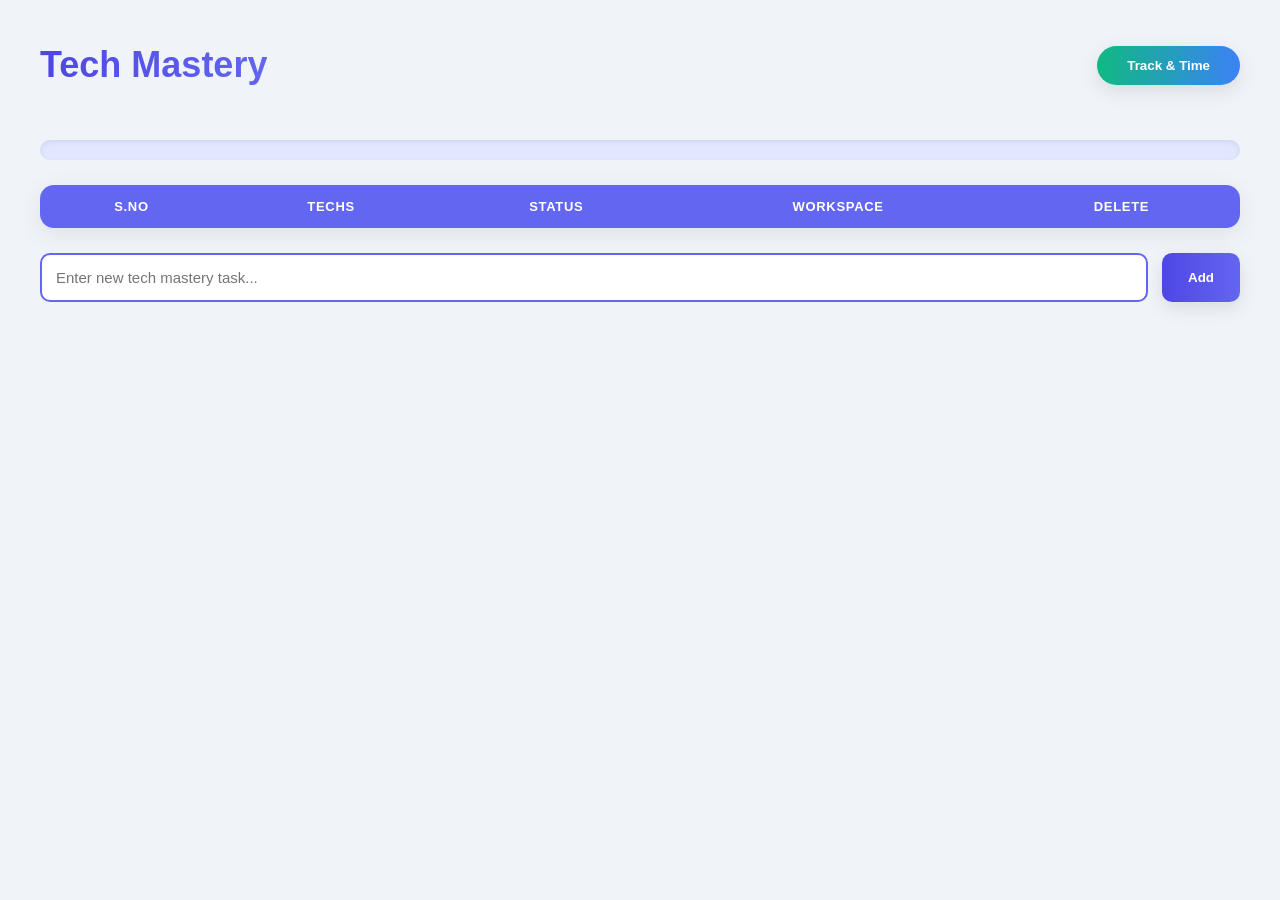
<file: index.html>
<!DOCTYPE html>
<html lang="en">

<head>
  <meta charset="UTF-8">
  <title>Tech Mastery</title>
  <style>
    /* ===== Global Styles ===== */
    body {
      font-family: "Inter", "Segoe UI", Tahoma, sans-serif;
      background: #f0f4f8;
      margin: 0;
      padding: 20px 40px;
      color: #1f2937;
    }

    /* ===== Header ===== */
    header {
      display: flex;
      justify-content: space-between;
      align-items: center;
      margin-bottom: 30px;
    }

    h1 {
      font-size: 36px;
      font-weight: 800;
      background: linear-gradient(90deg, #4f46e5, #6366f1);
      -webkit-background-clip: text;
      -webkit-text-fill-color: transparent;
    }

    .track-btn {
      background: linear-gradient(90deg, #10b981, #3b82f6);
      border: none;
      padding: 12px 30px;
      font-weight: 600;
      border-radius: 30px;
      cursor: pointer;
      color: #fff;
      box-shadow: 0 6px 20px rgba(0, 0, 0, 0.1);
      transition: transform 0.3s, box-shadow 0.3s;
    }

    .track-btn:hover {
      transform: translateY(-3px);
      box-shadow: 0 10px 30px rgba(0, 0, 0, 0.15);
    }

    /* ===== Progress Bar ===== */
    .progress-container {
      margin: 25px 0;
      background: #e0e7ff;
      border-radius: 20px;
      overflow: hidden;
      height: 20px;
      box-shadow: inset 0 2px 5px rgba(0, 0, 0, 0.08);
    }

    .progress-bar {
      height: 100%;
      background: linear-gradient(90deg, #4f46e5, #6366f1);
      width: 0%;
      border-radius: 20px;
      transition: width 0.4s ease;
    }

    /* ===== Table ===== */
    table {
      width: 100%;
      border-collapse: collapse;
      background: #fff;
      border-radius: 14px;
      overflow: hidden;
      box-shadow: 0 6px 24px rgba(0, 0, 0, 0.08);
    }

    th,
    td {
      padding: 14px 18px;
      text-align: center;
      font-size: 15px;
      transition: all 0.2s;
    }

    th {
      background: #6366f1;
      color: #fff;
      text-transform: uppercase;
      font-size: 13px;
      letter-spacing: 0.7px;
    }

    tr:nth-child(even) {
      background: #f9fafb;
    }

    tr:hover {
      background: #e0e7ff;
    }

    /* ===== Add Section ===== */
    .add-section {
      margin-top: 25px;
      display: flex;
      gap: 14px;
    }

    .add-section input {
      flex: 1;
      padding: 14px;
      border: 2px solid #6366f1;
      border-radius: 10px;
      outline: none;
      font-size: 15px;
      transition: border 0.3s, box-shadow 0.3s;
    }

    .add-section input:focus {
      border-color: #4f46e5;
      box-shadow: 0 0 10px rgba(99, 102, 241, 0.3);
    }

    .add-section button {
      padding: 14px 26px;
      background: linear-gradient(90deg, #4f46e5, #6366f1);
      color: white;
      font-weight: 600;
      border: none;
      border-radius: 10px;
      cursor: pointer;
      box-shadow: 0 6px 18px rgba(0, 0, 0, 0.1);
      transition: transform 0.3s, box-shadow 0.3s;
    }

    .add-section button:hover {
      transform: translateY(-2px);
      box-shadow: 0 10px 25px rgba(0, 0, 0, 0.15);
    }

    /* ===== Status Labels ===== */
    .status {
      padding: 6px 16px;
      border-radius: 12px;
      font-weight: 600;
      color: #fff;
      display: inline-block;
      box-shadow: 0 3px 10px rgba(0, 0, 0, 0.08);
      transition: transform 0.2s;
    }

    .status:hover {
      transform: scale(1.05);
    }

    .not-started {
      background: #6b7280;
    }

    .in-progress {
      background: #f59e0b;
    }

    .done {
      background: #10b981;
    }

    /* ===== Links ===== */
    a {
      color: #4f46e5;
      font-weight: 600;
      text-decoration: none;
      transition: color 0.2s;
    }

    a:hover {
      color: #3730a3;
      text-decoration: underline;
    }

    /* ===== Delete Button ===== */
    .delete-btn {
      background: #ef4444;
      color: #fff;
      border: none;
      border-radius: 8px;
      padding: 8px 16px;
      cursor: pointer;
      font-size: 13px;
      font-weight: 600;
      transition: background 0.2s, transform 0.2s;
    }

    .delete-btn:hover {
      background: #b91c1c;
      transform: scale(1.05);
    }
  </style>
</head>

<body>

  <header>
    <h1>Tech Mastery</h1>
    <button class="track-btn" onclick="goToAuth()">Track & Time</button>
  </header>

  <div class="progress-container">
    <div id="progressBar" class="progress-bar"></div>
  </div>

  <table id="taskTable">
    <thead>
      <tr>
        <th>S.No</th>
        <th>Techs</th>
        <th>Status</th>
        <th>Workspace</th>
        <th>Delete</th>
      </tr>
    </thead>
    <tbody></tbody>
  </table>

  <div class="add-section">
    <input type="text" id="newTech" placeholder="Enter new tech mastery task...">
    <button onclick="addTask()">Add</button>
  </div>

  <script>
    let tasks = JSON.parse(localStorage.getItem("techTasks")) || [];

    function renderTasks() {
      const tbody = document.querySelector("#taskTable tbody");
      tbody.innerHTML = "";

      let doneCount = 0;

      tasks.forEach((task, index) => {
        const row = document.createElement("tr");

        let statusClass = "not-started";
        if (task.status === "In Progress") statusClass = "in-progress";
        if (task.status === "Done") {
          statusClass = "done";
          doneCount++;
        }

        row.innerHTML = `
  <td>${index + 1}</td>
  <td>${task.tech}</td>
  <td><span class="status ${statusClass}">${task.status}</span></td>
  <td><a href="workspace.html?id=${task.id}">Open</a></td>
  <td><button class="delete-btn" onclick="deleteTask(${task.id})">Delete</button></td>
`;


        tbody.appendChild(row);
      });

      localStorage.setItem("techTasks", JSON.stringify(tasks));

      const percent = tasks.length ? Math.round((doneCount / tasks.length) * 100) : 0;
      document.getElementById("progressBar").style.width = percent + "%";
    }

    function goToAuth() {
  if (sessionStorage.getItem("loggedIn") === "true") {
    window.location.href = "problems.html"; // ✅ go directly
  } else {
    window.location.href = "auth.html"; // ✅ force login
  }
}


    function addTask() {
      const newTechInput = document.getElementById("newTech");
      const tech = newTechInput.value.trim();
      if (!tech) return;
      tasks.push({ id: Date.now(), tech: tech, status: "Not Started" });
      newTechInput.value = "";
      renderTasks();
    }

    function deleteTask(id) {
      if (confirm("⚠️ Are you sure you want to delete this task?")) {
        tasks = tasks.filter(t => t.id !== id);
        renderTasks();
      }
    }

    renderTasks();
  </script>

</body>

</html>
</file>
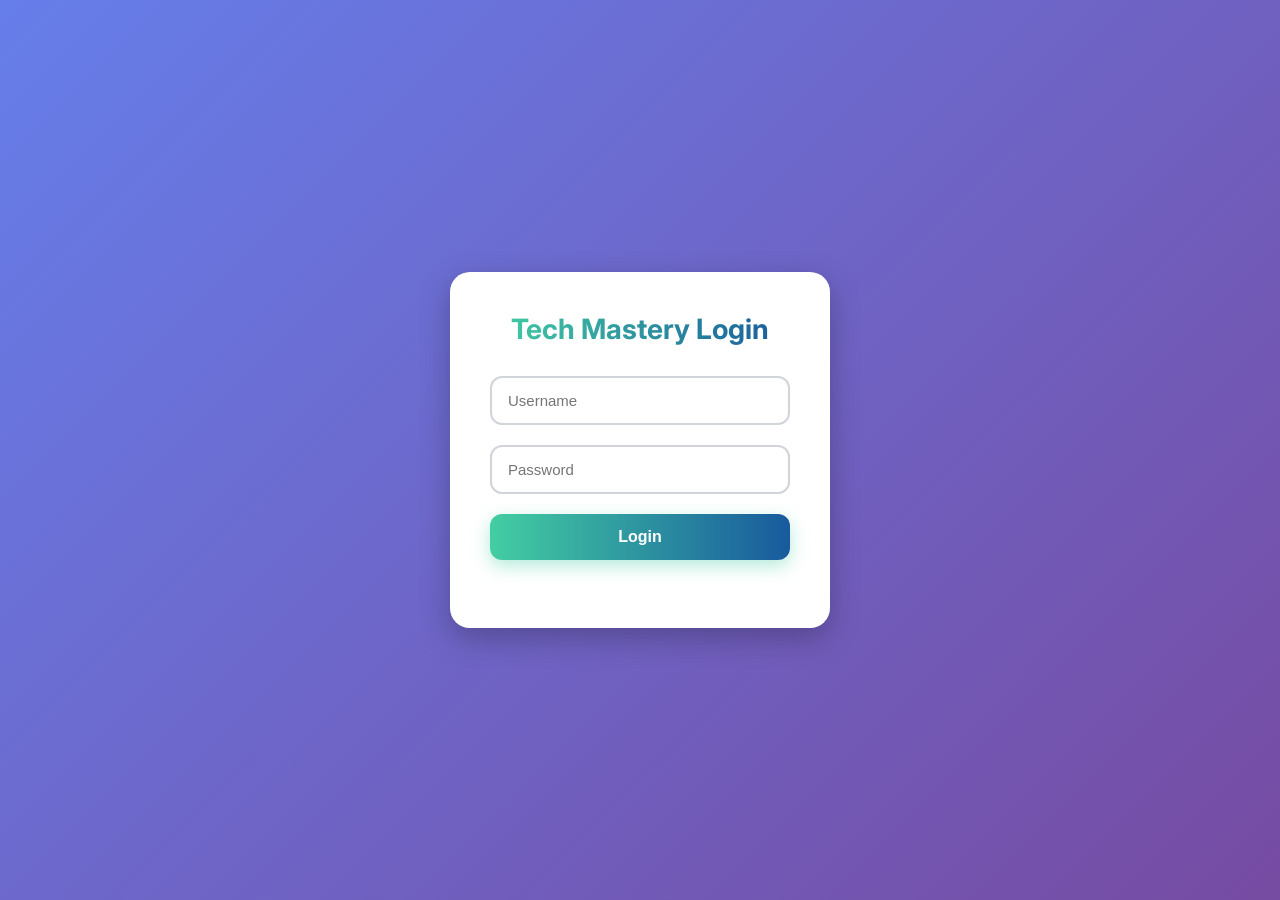
<file: auth.html>
<!DOCTYPE html>
<html lang="en">
<head>
<meta charset="UTF-8">
<title>Login - Tech Mastery</title>
<link href="https://fonts.googleapis.com/css2?family=Inter:wght@400;600;700&display=swap" rel="stylesheet">
<style>
  * { box-sizing: border-box; margin:0; padding:0; }
  body {
    font-family: 'Inter', sans-serif;
    background: linear-gradient(135deg,#667eea,#764ba2);
    height:100vh;
    display:flex;
    justify-content:center;
    align-items:center;
  }

  .login-container {
    background: #ffffff;
    width: 380px;
    padding: 40px;
    border-radius: 20px;
    box-shadow: 0 10px 30px rgba(0,0,0,0.25);
    text-align: center;
    transition: 0.3s;
  }

  .login-container:hover {
    transform: translateY(-3px);
    box-shadow: 0 14px 36px rgba(0,0,0,0.35);
  }

  h2 {
    font-size: 28px;
    margin-bottom: 30px;
    background: linear-gradient(90deg, #43cea2, #185a9d);
    -webkit-background-clip: text;
    -webkit-text-fill-color: transparent;
  }

  input {
    width: 100%;
    padding: 14px 16px;
    margin-bottom: 20px;
    border: 2px solid #d1d5db;
    border-radius: 12px;
    font-size: 15px;
    transition: 0.3s;
  }

  input:focus {
    border-color: #43cea2;
    box-shadow: 0 0 8px rgba(67,206,162,0.5);
    outline:none;
  }

  .login-btn {
    width: 100%;
    padding: 14px;
    border:none;
    border-radius: 12px;
    background: linear-gradient(90deg,#43cea2,#185a9d);
    color: white;
    font-weight: 600;
    font-size: 16px;
    cursor:pointer;
    transition: 0.3s;
    box-shadow: 0 6px 18px rgba(67,206,162,0.4);
  }

  .login-btn:hover {
    transform: scale(1.05);
    box-shadow: 0 10px 28px rgba(67,206,162,0.6);
  }

  .error {
    color: #ef4444;
    font-size: 14px;
    margin-top: 10px;
    min-height: 18px;
    transition: 0.3s;
  }

  @media(max-width:420px){
    .login-container { width:90%; padding: 30px; }
    h2 { font-size:24px; }
    input, .login-btn { padding:12px; font-size:14px; }
  }
</style>
</head>
<body>

<div class="login-container">
  <h2>Tech Mastery Login</h2>
  <input type="text" id="username" placeholder="Username">
  <input type="password" id="password" placeholder="Password">
  <button class="login-btn" onclick="login()">Login</button>
  <div id="error" class="error"></div>
</div>

<script>
  const FIXED_USER = "ankit";
  const FIXED_PASS = "ankitpassword";

  function login() {
    const user = document.getElementById("username").value.trim();
    const pass = document.getElementById("password").value.trim();
    const errorDiv = document.getElementById("error");

    if(user === FIXED_USER && pass === FIXED_PASS){
      sessionStorage.setItem("loggedIn","true");
      window.location.href="problems.html";
    } else {
      errorDiv.textContent = "❌ Invalid username or password!";
    }
  }
</script>

</body>
</html>
</file>
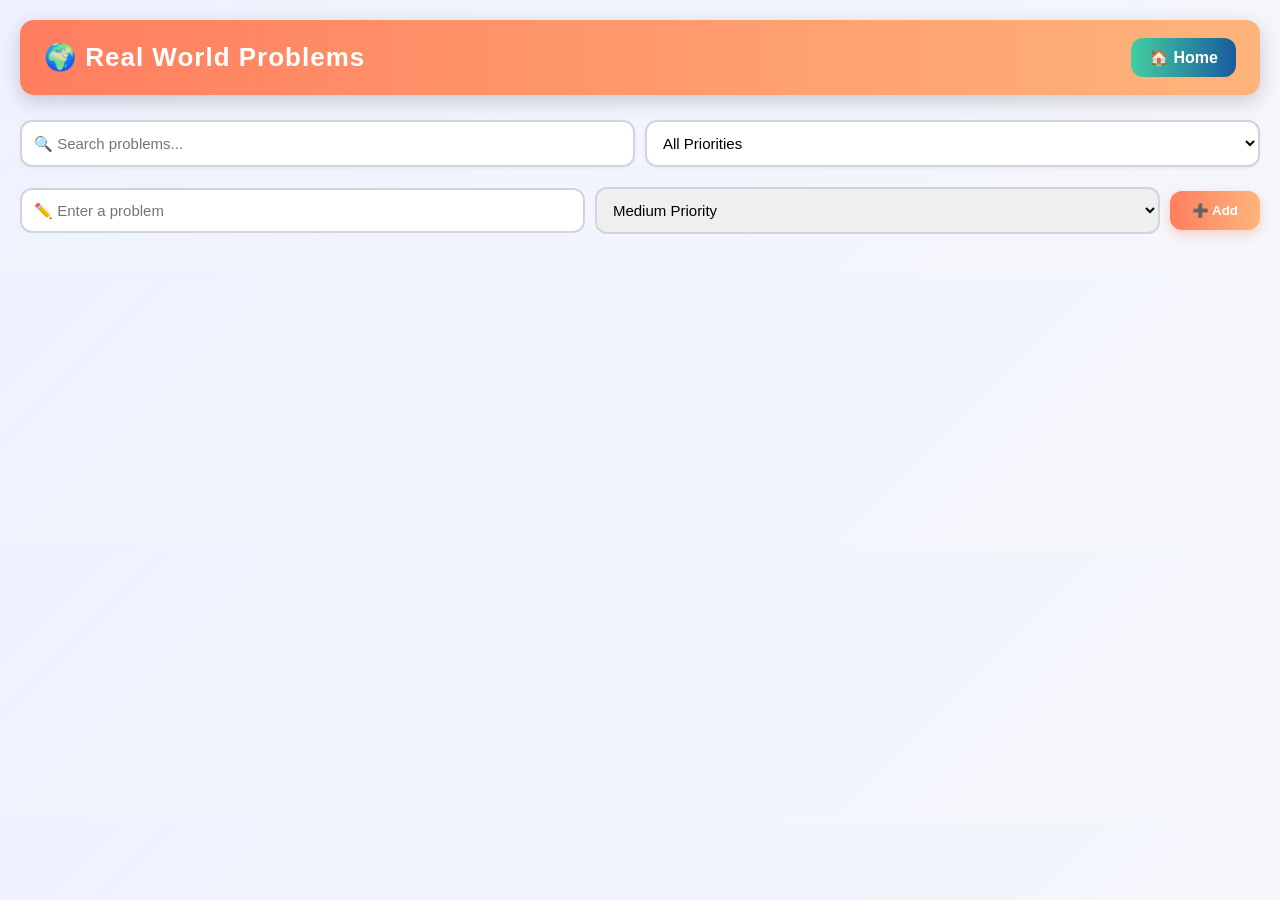
<file: problem-detail.html>
<!DOCTYPE html>
<html lang="en">
<head>
<meta charset="UTF-8">
<title>Problem Details</title>
<style>
body {
  font-family: 'Inter', sans-serif;
  background: linear-gradient(150deg, #f0f4ff, #fef9f5);
  margin:0; padding:20px; color:#333;
}

/* Header */
header {
  display:flex; justify-content:space-between; align-items:center;
  background: linear-gradient(90deg,#ff7e5f,#feb47b);
  color:white; padding:18px 24px; border-radius:14px; margin-bottom:25px;
  box-shadow:0 6px 20px rgba(0,0,0,0.18);
  position:sticky; top:0; z-index:1000;
}
header h1 { margin:0; font-size:26px; }
header a {
  color:white; text-decoration:none; font-weight:bold;
  background:linear-gradient(90deg,#43cea2,#185a9d);
  padding:10px 18px; border-radius:12px; cursor:pointer;
  transition:0.3s;
}
header a:hover { transform:scale(1.05); box-shadow:0 4px 15px rgba(0,0,0,0.3); }

/* Problem Section */
.problem-section { margin-bottom:25px; }
.problem-headline, .problem-description {
  background:#ffffff; padding:15px; border-radius:12px;
  box-shadow:0 6px 18px rgba(0,0,0,0.08); transition:0.3s; width:100%;
  min-height:45px; margin-bottom:10px; font-size:18px; overflow-wrap: break-word;
}
.problem-description { min-height:100px; font-size:16px; line-height:1.6; }
.edit-btn { padding:8px 14px; border:none; border-radius:10px; cursor:pointer; font-weight:600; transition:0.3s; margin-bottom:12px; }
.edit-btn.edit { background:linear-gradient(90deg,#ff6a00,#ee0979); color:white; }
.edit-btn.save { background:linear-gradient(90deg,#43cea2,#185a9d); color:white; }
.edit-btn:hover { transform:scale(1.05); box-shadow:0 4px 15px rgba(0,0,0,0.25); }

/* Solutions Section */
.solutions-section { background:#fff3e6; padding:22px; border-radius:14px; box-shadow:0 6px 20px rgba(0,0,0,0.1); }
.solution-card { background:#fff; padding:16px 18px; border-radius:12px; margin-bottom:16px; border-left:6px solid #ff7e5f; box-shadow:0 4px 12px rgba(0,0,0,0.05); transition:0.3s; display:flex; flex-direction:column; gap:6px; }
.solution-card:hover { box-shadow:0 8px 22px rgba(0,0,0,0.12); }
.solution-display { display:flex; flex-direction:column; gap:4px; }
.solution-display strong { font-size:16px; color:#ff7e5f; }
.solution-display p { margin:0; font-size:15px; line-height:1.5; }
.solution-display a { color:#185a9d; text-decoration:underline; font-size:14px; }

/* Solution Actions */
.solution-actions { display:flex; justify-content:flex-end; gap:8px; margin-top:6px; }
.solution-actions button { padding:7px 14px; border:none; border-radius:10px; cursor:pointer; font-weight:600; transition:0.3s; font-size:14px; }
.solution-actions button.edit { background:linear-gradient(90deg,#ff6a00,#ee0979); color:white; }
.solution-actions button.save { background:linear-gradient(90deg,#43cea2,#185a9d); color:white; }
.solution-actions button.del { background:#ff4d4d; color:white; }
.solution-actions button:hover { transform:scale(1.05); box-shadow:0 4px 15px rgba(0,0,0,0.25); }

/* Add Solution */
.add-solution { margin-top:12px; display:flex; flex-direction:column; gap:8px; }
.add-solution input, .add-solution textarea { width:100%; padding:10px; border-radius:8px; border:2px solid #e0e0e0; font-size:15px; }
.add-solution button { width:140px; align-self:flex-end; background:linear-gradient(90deg,#ff6a00,#ee0979); color:white; border:none; border-radius:10px; padding:10px 15px; cursor:pointer; transition:0.3s; }
.add-solution button:hover { transform:scale(1.05); box-shadow:0 4px 15px rgba(0,0,0,0.25); }

/* Delete Problem */
#deleteProblem { background:#ff4d4d; color:white; padding:12px 18px; border:none; border-radius:12px; font-weight:600; cursor:pointer; transition:0.3s; margin-top:25px; }
#deleteProblem:hover { transform:scale(1.05); box-shadow:0 4px 15px rgba(255,77,77,0.35); }

</style>
</head>
<body>

<header>
<h1>Problem Details</h1>
<a onclick="goHome()">🏠 Home</a>
</header>

<div class="problem-section">
  <div class="problem-headline" id="problemTitle" contenteditable="false"></div>
  <button class="edit-btn edit" id="titleEditBtn" onclick="toggleEdit('title')">Edit</button>

  <div class="problem-description" id="problemDesc" contenteditable="false"></div>
  <button class="edit-btn edit" id="descEditBtn" onclick="toggleEdit('desc')">Edit</button>
</div>

<div class="solutions-section">
  <h3>Solutions</h3>
  <div id="solutionsContainer"></div>
  <div class="add-solution">
    <input type="text" id="solutionTitle" placeholder="Solution title">
    <textarea id="solutionDesc" placeholder="Long description..."></textarea>
    <input type="url" id="solutionLink" placeholder="Link (optional)">
    <input type="file" id="solutionFile" multiple>
    <button onclick="addSolution()">Add Solution</button>
  </div>
</div>

<button id="deleteProblem" onclick="deleteProblem()">🗑️ Delete Problem</button>

<script>
let problems = JSON.parse(localStorage.getItem("problemsList")) || [];
let currentId = parseInt(localStorage.getItem("currentProblemId"));
let currentProblem = problems.find(p=>p.id===currentId);

const problemTitle = document.getElementById("problemTitle");
const problemDesc = document.getElementById("problemDesc");
const titleBtn = document.getElementById("titleEditBtn");
const descBtn = document.getElementById("descEditBtn");
const solutionsContainer = document.getElementById("solutionsContainer");

function save(){ localStorage.setItem("problemsList", JSON.stringify(problems)); }

function renderProblem(){
  if(!currentProblem){ goHome(); return; }
  problemTitle.textContent = currentProblem.problem || "Double-click to edit headline";
  problemDesc.textContent = currentProblem.description || "Add detailed problem description...";
  renderSolutions();
}

function toggleEdit(section){
  if(section==="title"){
    if(titleBtn.textContent==="Edit"){
      problemTitle.contentEditable=true; problemTitle.focus();
      titleBtn.textContent="Save"; titleBtn.className="edit-btn save";
    } else {
      problemTitle.contentEditable=false; currentProblem.problem=problemTitle.textContent.trim(); save();
      titleBtn.textContent="Edit"; titleBtn.className="edit-btn edit";
    }
  }
  if(section==="desc"){
    if(descBtn.textContent==="Edit"){
      problemDesc.contentEditable=true; problemDesc.focus();
      descBtn.textContent="Save"; descBtn.className="edit-btn save";
    } else {
      problemDesc.contentEditable=false; currentProblem.description=problemDesc.textContent.trim(); save();
      descBtn.textContent="Edit"; descBtn.className="edit-btn edit";
    }
  }
}

function renderSolutions(){
  solutionsContainer.innerHTML="";
  currentProblem.solutions.forEach((s,i)=>{
    const card=document.createElement("div");
    card.className="solution-card";
    card.innerHTML=`
      <div class="solution-display">
        <strong>${s.title || "(No Title)"}</strong>
        <p>${s.description || "(No Description)"}</p>
        ${s.link? `<a href="${s.link}" target="_blank">${s.link}</a>` : ""}
        ${s.files? `<div>${s.files.map(f=>`<a href="${f}" target="_blank">${f.split('/').pop()}</a>`).join(' | ')}</div>` : ""}
      </div>
      <div class="solution-actions">
        <button class="edit" onclick="toggleSolutionEdit(${i},this)">Edit</button>
        <button class="del" onclick="deleteSolution(${i})">Delete</button>
      </div>
    `;
    solutionsContainer.appendChild(card);
  });
}

function toggleSolutionEdit(index, btn){
  const card=solutionsContainer.children[index];
  const displayDiv = card.querySelector(".solution-display");

  if(btn.textContent==="Edit"){
    const s=currentProblem.solutions[index];
    displayDiv.innerHTML = `
      <input type="text" value="${s.title}" placeholder="Solution title">
      <textarea>${s.description}</textarea>
      <input type="url" value="${s.link||''}" placeholder="Link">
      <input type="file" multiple>
      ${s.files? `<div>${s.files.map(f=>`<a href="${f}" target="_blank">${f.split('/').pop()}</a>`).join(' | ')}</div>` : ""}
    `;
    btn.textContent="Save"; btn.className="save";
  } else {
    const inputs=displayDiv.querySelectorAll("input, textarea");
    const files=[];
    const fileInput=displayDiv.querySelector('input[type="file"]');
    for(let f of fileInput.files){ files.push(URL.createObjectURL(f)); }

    currentProblem.solutions[index]={title:inputs[0].value.trim(),description:inputs[1].value.trim(),link:inputs[2].value.trim(),files};
    save(); renderSolutions();
  }
}

function addSolution(){
  const title=document.getElementById("solutionTitle").value.trim();
  const desc=document.getElementById("solutionDesc").value.trim();
  const link=document.getElementById("solutionLink").value.trim();
  const fileInput=document.getElementById("solutionFile");
  const files=[];
  for(let f of fileInput.files){ files.push(URL.createObjectURL(f)); }
  if(!title&&!desc&&!link&&files.length===0) return;

  currentProblem.solutions.push({title,description:desc,link,files});
  document.getElementById("solutionTitle").value="";
  document.getElementById("solutionDesc").value="";
  document.getElementById("solutionLink").value="";
  document.getElementById("solutionFile").value="";
  save(); renderSolutions();
}

function deleteSolution(i){ currentProblem.solutions.splice(i,1); save(); renderSolutions(); }
function deleteProblem(){ problems=problems.filter(p=>p.id!==currentId); save(); goHome(); }
function goHome(){ window.location.href="problems.html"; }

renderProblem();
</script>
</body>
</html>
</file>
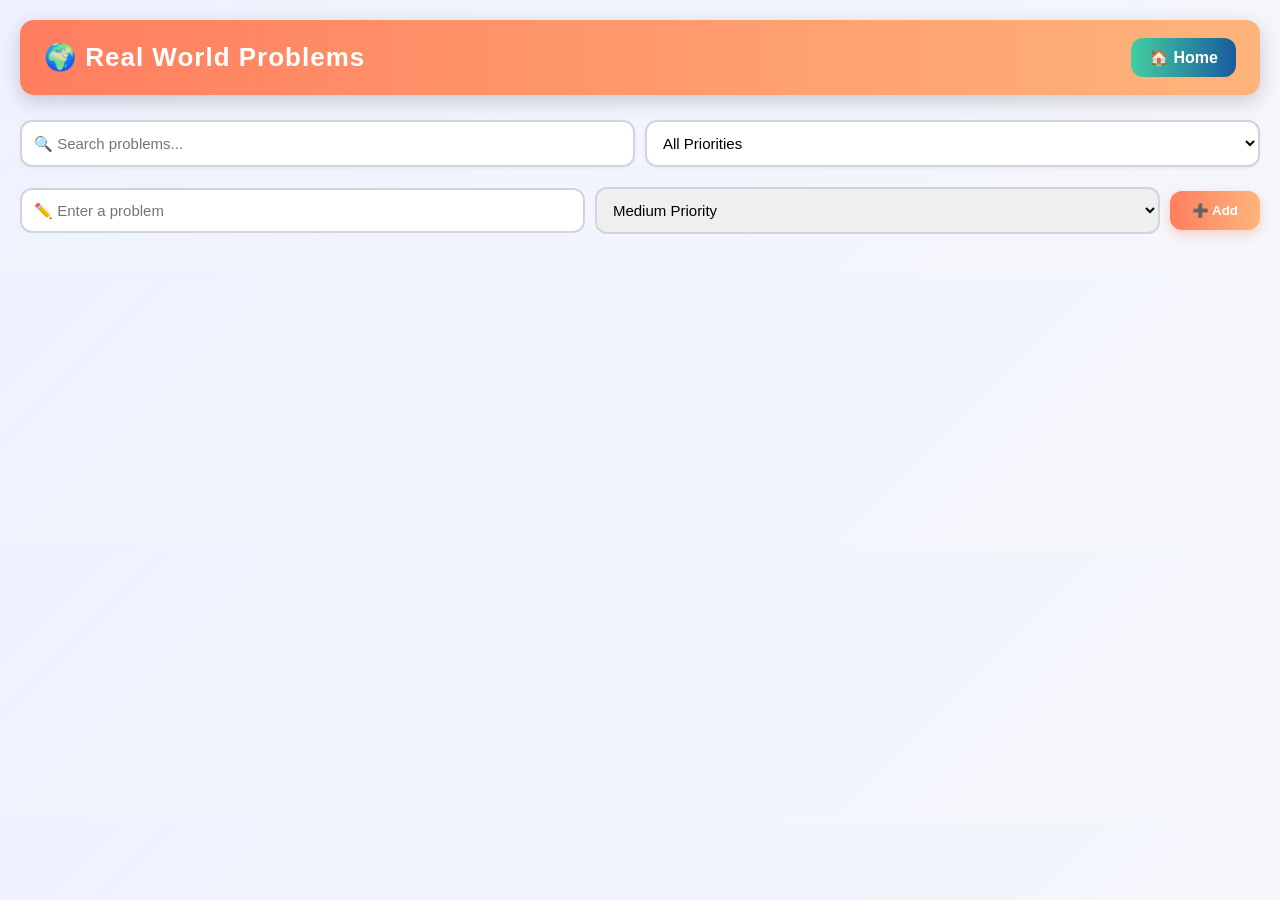
<file: problems.html>
<!DOCTYPE html>
<html lang="en">
<head>
<meta charset="UTF-8">
<title>Real World Problems</title>
<style>
/* General */
body {
  font-family: 'Inter', sans-serif;
  background: linear-gradient(135deg,#eef2ff,#f5f7fb);
  margin:0; padding:20px; color:#1f2937;
}

/* Header */
header {
  display:flex; justify-content:space-between; align-items:center;
  background: linear-gradient(90deg,#ff7e5f,#feb47b);
  color:white; padding:18px 24px; border-radius:14px; margin-bottom:25px;
  box-shadow:0 6px 20px rgba(0,0,0,0.18); position:sticky; top:0; z-index:1000;
}
header h1 { margin:0; font-size:26px; letter-spacing:1px; }
header a {
  color:white; text-decoration:none; font-weight:bold;
  background:linear-gradient(90deg,#43cea2,#185a9d);
  padding:10px 18px; border-radius:12px; cursor:pointer; transition:0.3s;
}
header a:hover { transform:scale(1.05); box-shadow:0 4px 15px rgba(0,0,0,0.3); }

/* Search & Filter */
.search-bar { margin-bottom:20px; display:flex; gap:10px; flex-wrap:wrap; }
.search-bar input, .search-bar select {
  flex:1; padding:12px; border-radius:12px; border:2px solid #d1d5db; font-size:15px;
  transition:0.3s; background:white; box-shadow:0 1px 4px rgba(0,0,0,0.05);
}
.search-bar input:focus, .search-bar select:focus {
  border-color:#4f46e5; outline:none; box-shadow:0 0 0 4px rgba(79,70,229,0.2);
}

/* Add Section */
.add-section { display:flex; gap:10px; flex-wrap:wrap; margin-bottom:20px; align-items:center; }
.add-section input, .add-section select {
  flex:1; padding:12px; border-radius:12px; border:2px solid #d1d5db; font-size:15px;
}
.add-section input:focus, .add-section select:focus { border-color:#4f46e5; box-shadow:0 0 0 4px rgba(79,70,229,0.2); }
.add-section button {
  background: linear-gradient(90deg,#ff7e5f,#feb47b); color:white; border:none;
  padding:12px 22px; border-radius:12px; cursor:pointer; font-weight:600;
  box-shadow:0 4px 12px rgba(255,126,95,0.35); transition:0.3s;
}
.add-section button:hover { transform:translateY(-2px); box-shadow:0 6px 16px rgba(255,126,95,0.45); }

/* Problem List */
#problemList { list-style:none; padding:0; margin:0; }
.problem-line {
  display:flex; justify-content:space-between; align-items:flex-start;
  padding:14px 16px; border-radius:12px;
  border-left:6px solid #4f46e5; margin-bottom:12px;
  background:white; box-shadow:0 6px 18px rgba(0,0,0,0.06);
  transition:0.3s;
  flex-wrap:wrap;
}
.problem-line:hover { transform:translateY(-2px); box-shadow:0 8px 20px rgba(0,0,0,0.12); }
.problem-line .title { flex:1; font-size:16px; line-height:1.5; word-break:break-word; color:#1f2937; margin-bottom:6px; }
.problem-line .priority {
  padding:4px 12px; border-radius:14px; font-size:13px; font-weight:600; color:white; white-space:nowrap;
}
.priority.High { background:linear-gradient(90deg,#ef4444,#f87171); }
.priority.Medium { background:linear-gradient(90deg,#f59e0b,#fcd34d); }
.priority.Low { background:linear-gradient(90deg,#10b981,#6ee7b7); }

/* Buttons inside problem line */
.problem-line button {
  margin-left:6px; padding:6px 14px; border:none; border-radius:10px; cursor:pointer;
  font-size:13px; font-weight:600; transition:0.3s;
}
.problem-line button.open { background:linear-gradient(90deg,#4f46e5,#6366f1); color:white; box-shadow:0 3px 10px rgba(79,70,229,0.25); }
.problem-line button.open:hover { transform:scale(1.05); box-shadow:0 4px 14px rgba(79,70,229,0.35); }
.problem-line button.del { background:linear-gradient(90deg,#ef4444,#f87171); color:white; box-shadow:0 3px 10px rgba(239,68,68,0.25); }
.problem-line button.del:hover { transform:scale(1.05); box-shadow:0 4px 14px rgba(239,68,68,0.35); }

@media(max-width:600px){
  .problem-line { flex-direction:column; }
  .problem-line button { margin:6px 0 0 0; width:100%; }
}
</style>
</head>
<body>

<header>
<h1>🌍 Real World Problems</h1>
<a onclick="goHome()">🏠 Home</a>
</header>

<div class="search-bar">
  <input type="text" id="searchInput" placeholder="🔍 Search problems..." onkeyup="filterProblems()">
  <select id="priorityFilter" onchange="filterProblems()">
    <option value="">All Priorities</option>
    <option value="High">High</option>
    <option value="Medium">Medium</option>
    <option value="Low">Low</option>
  </select>
</div>

<div class="add-section">
<input type="text" id="newProblem" placeholder="✏️ Enter a problem">
<select id="prioritySelect">
  <option value="Medium">Medium Priority</option>
  <option value="High">High Priority</option>
  <option value="Low">Low Priority</option>
</select>
<button onclick="addProblem()">➕ Add</button>
</div>

<ul id="problemList"></ul>

<script>
let problems = JSON.parse(localStorage.getItem("problemsList")) || [];

function save(){ localStorage.setItem("problemsList", JSON.stringify(problems)); }

function renderList(filterText="", filterPriority=""){
  const list = document.getElementById("problemList");
  list.innerHTML="";
  problems.filter(p=> 
    p.problem.toLowerCase().includes(filterText.toLowerCase()) &&
    (filterPriority==="" || p.priority===filterPriority)
  ).forEach(p=>{
    const li=document.createElement("li");
    li.className="problem-line";
    li.innerHTML=`
      <span class="title">${p.problem}</span>
      <span class="priority ${p.priority}">${p.priority}</span>
      <button class="open" onclick="openDetail(${p.id})">Open</button>
      <button class="del" onclick="deleteProblem(${p.id})">Delete</button>
    `;
    list.appendChild(li);
  });
}

function generateId(){ return Date.now()+Math.floor(Math.random()*1000); }

function addProblem(){
  const val = document.getElementById("newProblem").value.trim();
  const priority = document.getElementById("prioritySelect").value;
  if(!val) return;
  problems.push({id:generateId(), problem:val, description:"", solutions:[], priority:priority});
  document.getElementById("newProblem").value="";
  save(); renderList();
}

function openDetail(id){
  localStorage.setItem("currentProblemId", id);
  window.location.href="problem-detail.html";
}

function deleteProblem(id){
  problems = problems.filter(p=>p.id!==id);
  save(); renderList();
}

function filterProblems(){
  const text = document.getElementById("searchInput").value;
  const priority = document.getElementById("priorityFilter").value;
  renderList(text, priority);
}

function goHome(){ window.location.href="index.html"; }

renderList();
</script>
</body>
</html>
</file>
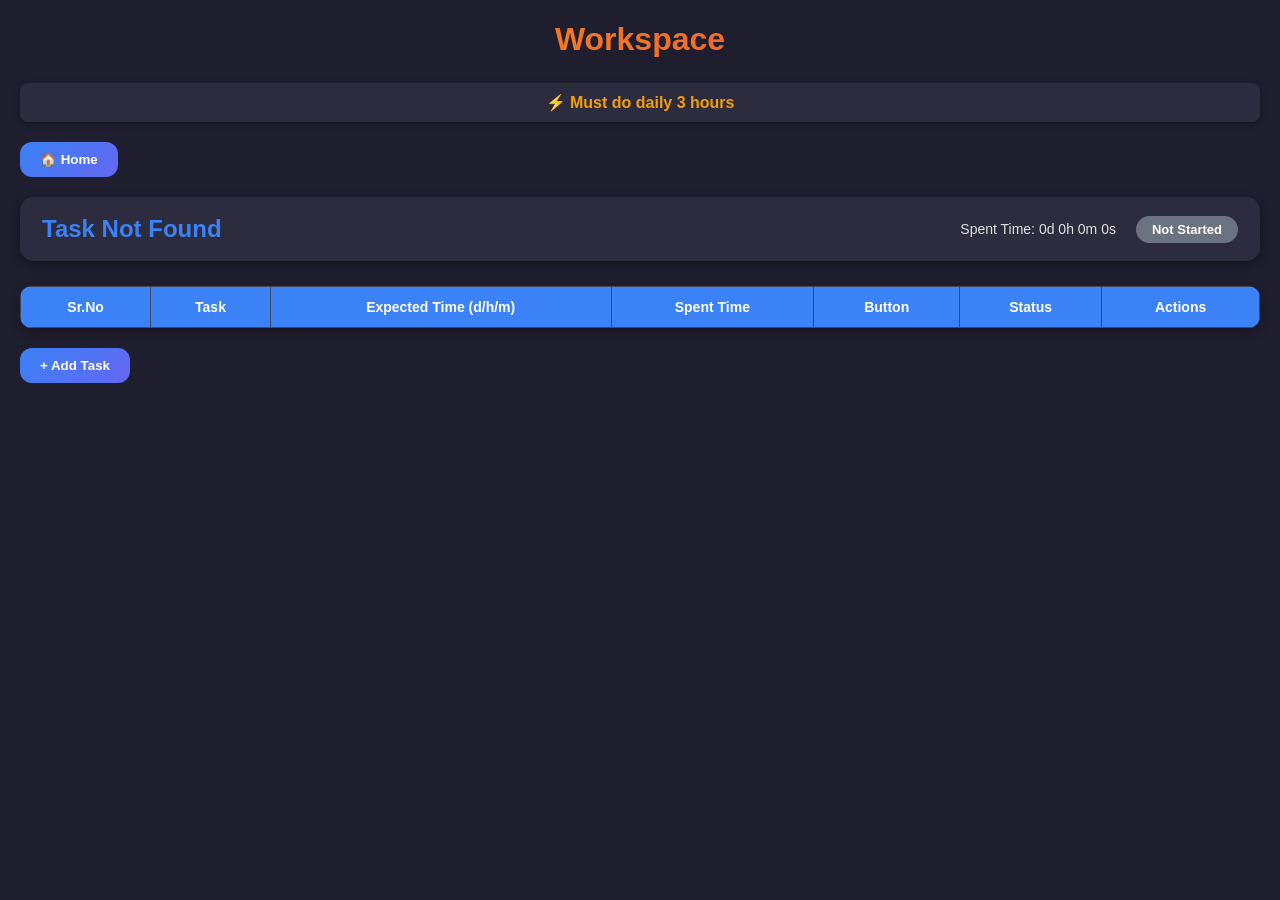
<file: workspace.html>
<!DOCTYPE html>
<html lang="en">
<head>
  <meta charset="UTF-8">
  <title>Workspace - Dark Mode</title>
  <style>
    body {
      font-family: "Segoe UI", Arial, sans-serif;
      margin: 20px;
      background: #1e1e2f;
      color: #e0e0e0;
    }

    #dailyReminder {
  text-align: center;
  font-weight: bold;
  font-size: 16px;
  margin-bottom: 20px;
  color: #f59e0b;
  background: #2c2c3e;
  padding: 10px;
  border-radius: 8px;
  box-shadow: 0 2px 6px rgba(0,0,0,0.3);
}


    h1 {
      text-align: center;
      font-size: 32px;
      margin-bottom: 25px;
      background: linear-gradient(90deg, #f59e0b, #ef4444);
      -webkit-background-clip: text;
      -webkit-text-fill-color: transparent;
    }

    .top-bar {
      display: flex;
      justify-content: flex-start;
      margin-bottom: 20px;
    }
    .btn-nav {
      padding: 10px 20px;
      border: none;
      border-radius: 12px;
      background: linear-gradient(135deg, #3b82f6, #6366f1);
      color: #fff;
      font-weight: 600;
      cursor: pointer;
      transition: 0.2s;
    }
    .btn-nav:hover { transform: translateY(-2px); }

    .header {
      display: flex;
      justify-content: space-between;
      align-items: center;
      background: #2c2c3e;
      padding: 18px 22px;
      border-radius: 14px;
      margin-bottom: 25px;
      box-shadow: 0 4px 12px rgba(0,0,0,0.3);
    }
    .tech-name {
      font-size: 24px;
      font-weight: bold;
      color: #3b82f6;
      cursor: text;
    }
    .header-info {
      display: flex;
      gap: 20px;
      font-size: 14px;
      align-items: center;
    }
    .status-badge {
      padding: 6px 16px;
      border-radius: 16px;
      font-weight: 600;
      font-size: 13px;
    }
    .status-badge.not-started { background: #6b7280; color: #fff; }
    .status-badge.in-progress { background: #f59e0b; color: #fff; }
    .status-badge.done { background: #10b981; color: #fff; }

    table {
      width: 100%;
      border-collapse: collapse;
      background: #2c2c3e;
      border-radius: 12px;
      overflow: hidden;
      box-shadow: 0 4px 12px rgba(0,0,0,0.3);
      margin-bottom: 20px;
    }
    th, td {
      padding: 12px 16px;
      text-align: center;
      font-size: 14px;
      border: 1px solid #44475a;
    }
    th { background: #3b82f6; color: #fff; }

    tr:nth-child(even) { background: #353547; }
    tr:hover { background: #4b4b6b; }

    .btn {
      padding: 6px 12px;
      border: none;
      border-radius: 8px;
      font-size: 13px;
      font-weight: 600;
      cursor: pointer;
      transition: transform 0.2s;
    }
    .btn:hover { transform: scale(1.05); }
    .btn-toggle { background: #10b981; color: #fff; }
    .btn-toggle.stop { background: #ef4444; }
    .btn-edit { background: #3b82f6; color: #fff; }
    .btn-delete { background: #f43f5e; color: #fff; }
    .save-btn { background: #10b981; color: #fff; padding: 8px 16px; }
    .save-btn:hover { background: #059669; }

    td.spent-time { font-weight: bold; color: #f3f4f6; }
    .over-time { color: #f87171; font-weight: bold; }

    .add-task-row td { background: #353547; }
    .task-input, .time-inputs input {
      padding: 6px 10px;
      border: 1px solid #3b82f6;
      border-radius: 8px;
      font-size: 13px;
      width: 90%;
      background: #1e1e2f;
      color: #f3f4f6;
      text-align: center;
    }
    .time-inputs { display: flex; justify-content: center; gap: 5px; }

    #plannedDaysInput {
      width: 60px;
      padding: 4px;
      border: 1px solid #3b82f6;
      border-radius: 6px;
      text-align: center;
      background: #1e1e2f;
      color: #f3f4f6;
    }
    #addTaskBtn {
      padding: 10px 20px;
      background: linear-gradient(135deg, #3b82f6, #6366f1);
      color: #fff;
      border: none;
      border-radius: 12px;
      font-weight: 600;
      cursor: pointer;
      transition: 0.2s;
    }
    #addTaskBtn:hover { transform: translateY(-2px); }

    tr.dragging { opacity: 0.5; background: #4b4b6b; }
  </style>
</head>
<body>
  <h1>Workspace</h1>
  <div id="dailyReminder">⚡ Must do daily 3 hours</div>

  <div class="top-bar">
    <button class="btn-nav" onclick="goHome()">🏠 Home</button>
  </div>

  <div class="header">
    <span id="techName" class="tech-name" contenteditable="true"></span>
    <div class="header-info">
      <span id="createdAt"></span>
      <span id="plannedDaysBox"></span>
      <span id="autoTime">Spent Time: --</span>
      <span id="workspaceStatus" class="status-badge"></span>
    </div>
  </div>

  <table id="taskTable">
    <thead>
      <tr>
        <th>Sr.No</th>
        <th>Task</th>
        <th>Expected Time (d/h/m)</th>
        <th>Spent Time</th>
        <th>Button</th>
        <th>Status</th>
        <th>Actions</th>
      </tr>
    </thead>
    <tbody></tbody>
  </table>

  <button id="addTaskBtn">+ Add Task</button>

<script>
  let tasks = JSON.parse(localStorage.getItem("techTasks")) || [];
const params = new URLSearchParams(window.location.search);
const taskId = Number(params.get("id"));
let techTask = tasks.find(t => t.id === taskId);
let subtasks = JSON.parse(localStorage.getItem("ws_" + taskId) || "[]");

const tableBody = document.querySelector("#taskTable tbody");
const addTaskBtn = document.getElementById("addTaskBtn");
const techNameEl = document.getElementById("techName");
const createdAtEl = document.getElementById("createdAt");
const autoTimeEl = document.getElementById("autoTime");
const plannedDaysBox = document.getElementById("plannedDaysBox");
const workspaceStatusEl = document.getElementById("workspaceStatus");

let timers = {};
let addingTask = false;
let dragSrcIndex = null;

// Restore running tasks
subtasks.forEach((task, index) => {
  if (task.running && task.startTime) startTimerInterval(index);
});

function startTimerInterval(i) {
  clearInterval(timers[i]);
  let task = subtasks[i];
  timers[i] = setInterval(() => {
    let elapsed = task.running && task.startTime ? Math.floor((Date.now() - task.startTime) / 1000) : 0;
    document.getElementById("spent-" + i).textContent = formatTime(task.spentTime + elapsed);
  }, 1000);
}

if (!techTask) {
  techNameEl.innerText = "Task Not Found";
} else {
  techNameEl.innerText = techTask.tech;
  createdAtEl.textContent = "Created: " + (techTask.createdAt || new Date().toLocaleString());
  if (!techTask.createdAt) { 
    techTask.createdAt = new Date().toLocaleString(); 
    saveMain(); 
  }

  function renderPlannedHours() {
    plannedDaysBox.innerHTML = "";

    if (!techTask.plannedHours) {
      // First-time input with Save button
      plannedDaysBox.innerHTML = `
        Planned: <input id="plannedHoursInput" type="number" min="1" placeholder="Hours">
        <button onclick="savePlannedHours()">Save</button> hrs
      `;
    } else {
      // Already saved — inline editable span
      plannedDaysBox.innerHTML = `Planned: <span id="plannedHours">${techTask.plannedHours}</span> hrs`;
      const spanEl = document.getElementById("plannedHours");

      spanEl.addEventListener("dblclick", () => {
        const input = document.createElement("input");
        input.type = "number";
        input.value = techTask.plannedHours;
        input.min = 1;
        input.style.width = "50px";
        spanEl.replaceWith(input);
        input.focus();

        const save = () => {
          if (input.value && !isNaN(input.value)) {
            techTask.plannedHours = input.value;
            saveMain();
            renderPlannedHours();
          } else {
            renderPlannedHours(); // revert if invalid
          }
        };

        input.addEventListener("blur", save);
        input.addEventListener("keydown", (e) => { if (e.key === "Enter") save(); });
      });
    }
  }

  renderPlannedHours();

  // Save function for first-time entry
  window.savePlannedHours = function() {
    const input = document.getElementById("plannedHoursInput");
    if (input && input.value && !isNaN(input.value)) {
      techTask.plannedHours = input.value;
      saveMain();
      renderPlannedHours();
    }
  }
}


function saveMain() { 
  const index = tasks.findIndex(t => t.id === taskId); 
  tasks[index] = techTask; 
  localStorage.setItem("techTasks", JSON.stringify(tasks)); 
}

function savePlannedDays() {
  const input = document.getElementById("plannedDaysInput");
  if (input && input.value) { techTask.plannedTime = input.value; saveMain(); plannedDaysBox.textContent = "Planned: " + input.value + " days"; }
}

function formatTime(totalSeconds) {
  let days = Math.floor(totalSeconds / (24*3600));
  let hours = Math.floor((totalSeconds % (24*3600)) / 3600);
  let minutes = Math.floor((totalSeconds % 3600) / 60);
  let seconds = totalSeconds % 60;
  return `${days}d ${hours}h ${minutes}m ${seconds}s`;
}

function parseExpectedTime(str) {
  let days=0,hours=0,mins=0;
  let dMatch = str.match(/(\d+)d/);
  let hMatch = str.match(/(\d+)h/);
  let mMatch = str.match(/(\d+)m/);
  if(dMatch) days=parseInt(dMatch[1]);
  if(hMatch) hours=parseInt(hMatch[1]);
  if(mMatch) mins=parseInt(mMatch[1]);
  return days*24*60 + hours*60 + mins;
}

// Drag & Drop Handlers
function handleDragStart(e) { dragSrcIndex = +this.dataset.index; this.classList.add("dragging"); e.dataTransfer.effectAllowed="move"; }
function handleDragOver(e) { e.preventDefault(); e.dataTransfer.dropEffect="move"; }
function handleDrop(e) { e.stopPropagation(); const dropIndex=+this.dataset.index; if(dragSrcIndex!==null && dragSrcIndex!==dropIndex){ const movedTask=subtasks.splice(dragSrcIndex,1)[0]; subtasks.splice(dropIndex,0,movedTask); renderTasks(); } }
function handleDragEnd() { this.classList.remove("dragging"); }

function renderTasks() {
  tableBody.innerHTML = "";
  let totalSeconds=0;
  let allDone = subtasks.length>0;
  let anyInProgress=false;

  subtasks.forEach((task,index)=>{
    if(task.spentTime===undefined) task.spentTime=0;
    let spentSeconds=task.spentTime;
    if(task.status!=="Done") allDone=false;
    if(task.status==="In Progress") anyInProgress=true;

    const timeStr=formatTime(spentSeconds);
    let overClass="";
    if(task.expected && spentSeconds/60>parseExpectedTime(task.expected)) overClass="over-time";

    const row=document.createElement("tr");
    row.setAttribute("draggable",true);
    row.dataset.index=index;
    row.innerHTML=`
      <td>${index+1}</td>
      <td><a href="description.html?id=${taskId}&sub=${index}" style="color:#3b82f6;font-weight:bold;text-decoration:none">${task.name}</a></td>
      <td>${task.expected}</td>
      <td class="spent-time ${overClass}" id="spent-${index}">${timeStr}</td>
      <td><button class="btn btn-toggle ${task.running?'stop':''}" onclick="toggleTimer(${index})">${task.running?'Stop':'Start'}</button></td>
      <td class="status ${task.status.replace(" ","-").toLowerCase()}">${task.status}</td>
      <td><button class="btn btn-edit" onclick="changeStatus(${index})">Change</button><button class="btn btn-delete" onclick="deleteTask(${index})">Delete</button></td>
    `;
    row.addEventListener("dragstart",handleDragStart);
    row.addEventListener("dragover",handleDragOver);
    row.addEventListener("drop",handleDrop);
    row.addEventListener("dragend",handleDragEnd);
    tableBody.appendChild(row);
    totalSeconds+=spentSeconds;
  });

  if(addingTask){
    const row=document.createElement("tr");
    row.className="add-task-row";
    row.innerHTML=`
      <td>${subtasks.length+1}</td>
      <td><input type="text" id="newTaskName" class="task-input" placeholder="Enter task name"></td>
      <td>
        <div class="time-inputs">
          <input type="number" id="expDays" placeholder="d" min="0">
          <input type="number" id="expHours" placeholder="h" min="0" max="23">
          <input type="number" id="expMins" placeholder="m" min="0" max="59">
        </div>
      </td>
      <td colspan="4"><button class="save-btn" onclick="saveNewTask()">Save Task</button></td>
    `;
    tableBody.appendChild(row);
  }

  localStorage.setItem("ws_" + taskId,JSON.stringify(subtasks));
  autoTimeEl.textContent=`Spent Time: ${formatTime(totalSeconds)}`;

  if(subtasks.length===0){ workspaceStatusEl.textContent="Not Started"; workspaceStatusEl.className="status-badge not-started"; }
  else if(allDone){ workspaceStatusEl.textContent="Done"; workspaceStatusEl.className="status-badge done"; }
  else if(anyInProgress){ workspaceStatusEl.textContent="In Progress"; workspaceStatusEl.className="status-badge in-progress"; }
  else { workspaceStatusEl.textContent="Not Started"; workspaceStatusEl.className="status-badge not-started"; }

  techTask.status = workspaceStatusEl.textContent;
  saveMain();
}

function addTask(){ if(addingTask) return; addingTask=true; renderTasks(); }
function saveNewTask(){
  const name=document.getElementById("newTaskName").value.trim();
  const d=parseInt(document.getElementById("expDays").value)||0;
  const h=parseInt(document.getElementById("expHours").value)||0;
  const m=parseInt(document.getElementById("expMins").value)||0;
  if(!name){ alert("⚠ Please enter a task name."); return; }
  subtasks.push({name, expected:`${d}d ${h}h ${m}m`, spentTime:0, status:"Not Started", running:false});
  addingTask=false; renderTasks();
}

function changeStatus(i){ 
  const current=subtasks[i].status;
  if(current==="Not Started") subtasks[i].status="In Progress";
  else if(current==="In Progress") subtasks[i].status="Done";
  else subtasks[i].status="Not Started";
  renderTasks();
}
function deleteTask(i){ if(confirm("Delete this task?")){ subtasks.splice(i,1); renderTasks(); } }
function toggleTimer(i){
  let task=subtasks[i];
  if(task.running){ clearInterval(timers[i]); task.running=false; task.spentTime+=Math.floor((Date.now()-task.startTime)/1000); delete task.startTime; }
  else{ task.running=true; task.status="In Progress"; task.startTime=Date.now(); }
  localStorage.setItem("ws_"+taskId,JSON.stringify(subtasks));
  startTimerInterval(i); renderTasks();
}

addTaskBtn.addEventListener("click",addTask);
techNameEl.addEventListener("blur",()=>{ techTask.tech = techNameEl.innerText; saveMain(); });
function goHome(){ window.location.href="index.html"; }

renderTasks();

</script>
</body>
</html>
</file>
